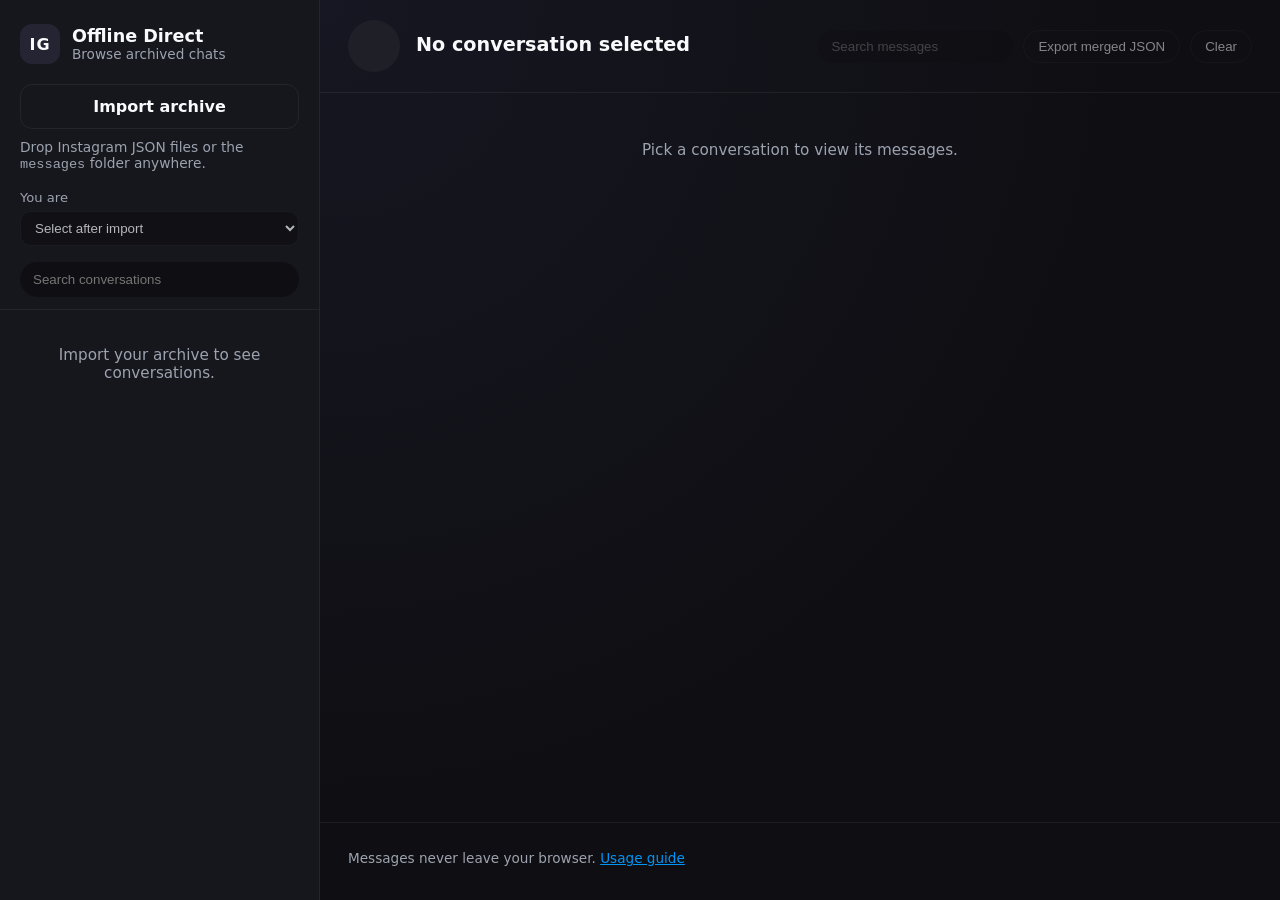
<file: index.html>
<!DOCTYPE html>
<html lang="en">
<head>
  <meta charset="UTF-8">
  <meta name="viewport" content="width=device-width, initial-scale=1.0">
  <title>IGoffline Archive Browser</title>
  <link rel="stylesheet" href="styles.css">
</head>
<body>
  <div class="app-shell">
    <aside class="sidebar" id="sidebar">
      <div class="sidebar-header">
        <div class="brand">
          <span class="brand-badge">IG</span>
          <div class="brand-info">
            <span class="brand-name">Offline Direct</span>
            <span class="brand-sub">Browse archived chats</span>
          </div>
        </div>
        <label class="import-button">
          <input type="file" id="fileInput" multiple webkitdirectory>
          Import archive
        </label>
        <p class="import-hint">Drop Instagram JSON files or the <code>messages</code> folder anywhere.</p>
        <div class="identity-picker">
          <label for="identitySelect">You are</label>
          <select id="identitySelect" disabled>
            <option value="" selected hidden>Select after import</option>
          </select>
        </div>
        <div class="thread-search">
          <input type="search" id="threadSearchInput" placeholder="Search conversations" disabled>
        </div>
      </div>
      <div class="thread-list" id="threadList" aria-label="Conversation list">
        <div class="empty-state">Import your archive to see conversations.</div>
      </div>
    </aside>

    <section class="conversation-panel">
      <header class="conversation-header" id="conversationHeader">
        <div class="conversation-meta">
          <div class="avatar" id="conversationAvatar" aria-hidden="true"></div>
          <div>
            <h2 id="conversationTitle">No conversation selected</h2>
            <p id="conversationParticipants"></p>
          </div>
        </div>
        <div class="conversation-actions">
          <div class="message-search">
            <input type="search" id="messageSearchInput" placeholder="Search messages" disabled>
          </div>
          <button id="exportButton" class="ghost-button" disabled>Export merged JSON</button>
          <button id="clearButton" class="ghost-button" disabled>Clear</button>
        </div>
      </header>

      <div class="message-list" id="messageList" aria-live="polite">
        <div class="empty-state">Pick a conversation to view its messages.</div>
      </div>

      <footer class="conversation-footer">
        <p>
          Messages never leave your browser. <a href="README.html" target="_blank" rel="noopener">Usage guide</a>
        </p>
      </footer>
    </section>
  </div>

  <div class="drop-overlay" id="dropOverlay">Drop files to import</div>

  <script type="module" src="src/app.js"></script>
</body>
</html>
</file>
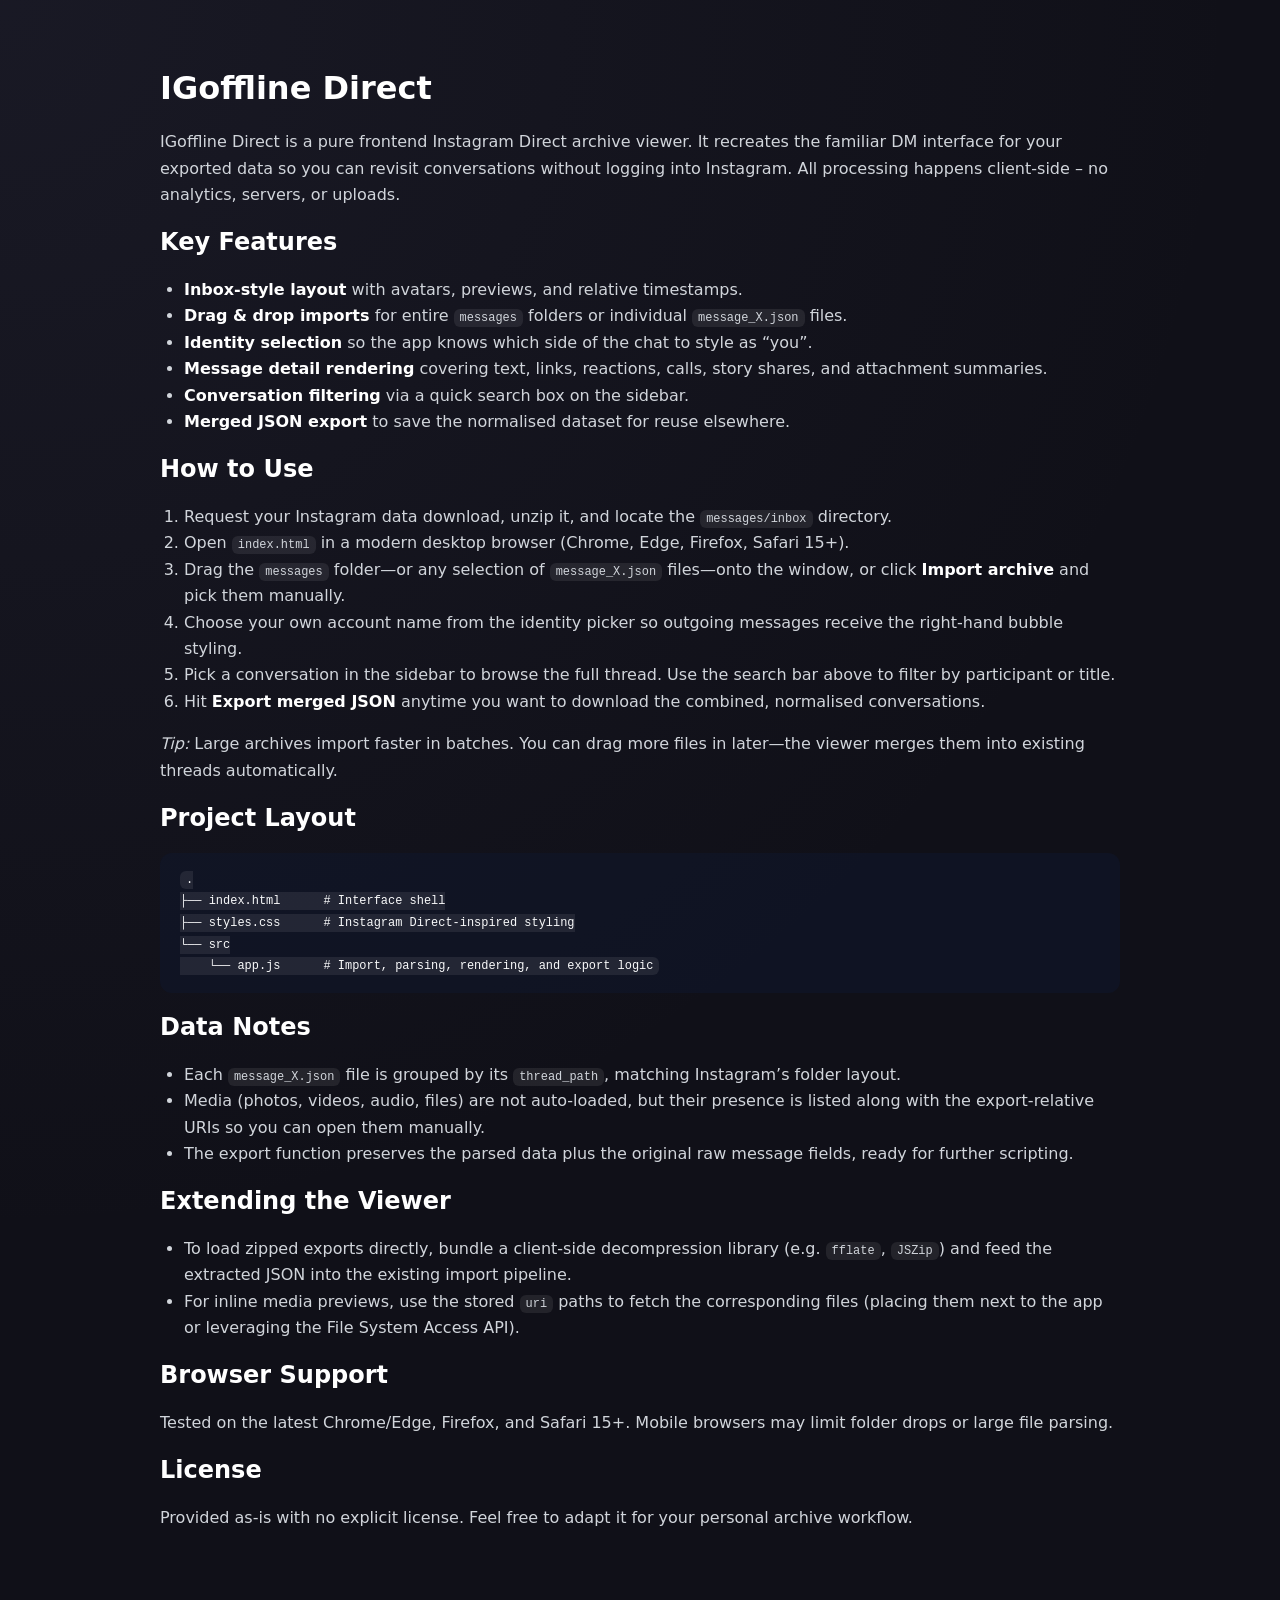
<file: README.html>
<!DOCTYPE html>
<html lang="en">
<head>
  <meta charset="UTF-8">
  <title>IGoffline Direct – Usage Guide</title>
  <meta name="viewport" content="width=device-width, initial-scale=1.0">
  <style>
    :root {
      color-scheme: dark light;
    }
    body {
      margin: 0 auto;
      max-width: 960px;
      padding: 48px 24px 64px;
      font-family: system-ui, -apple-system, BlinkMacSystemFont, "Segoe UI", sans-serif;
      line-height: 1.65;
      background: radial-gradient(circle at top left, rgba(77, 77, 110, 0.15), transparent 60%), #101018;
      color: #f9fafb;
    }
    h1, h2, h3 {
      color: #ffffff;
      line-height: 1.2;
    }
    p, li {
      color: #d1d5db;
    }
    a {
      color: #4ea8ff;
      text-decoration: none;
    }
    a:hover {
      text-decoration: underline;
    }
    code {
      background: rgba(255, 255, 255, 0.08);
      padding: 2px 6px;
      border-radius: 6px;
      font-size: 0.92em;
    }
    pre {
      background: rgba(15, 23, 42, 0.6);
      padding: 16px 20px;
      border-radius: 12px;
      overflow-x: auto;
    }
    ul, ol {
      padding-left: 24px;
    }
    strong {
      color: #ffffff;
    }
  </style>
</head>
<body>
  <h1>IGoffline Direct</h1>
  <p>
    IGoffline Direct is a pure frontend Instagram Direct archive viewer. It recreates the familiar DM interface for your exported data so you can revisit conversations without logging into Instagram. All processing happens client-side – no analytics, servers, or uploads.
  </p>

  <h2>Key Features</h2>
  <ul>
    <li><strong>Inbox-style layout</strong> with avatars, previews, and relative timestamps.</li>
    <li><strong>Drag &amp; drop imports</strong> for entire <code>messages</code> folders or individual <code>message_X.json</code> files.</li>
    <li><strong>Identity selection</strong> so the app knows which side of the chat to style as “you”.</li>
    <li><strong>Message detail rendering</strong> covering text, links, reactions, calls, story shares, and attachment summaries.</li>
    <li><strong>Conversation filtering</strong> via a quick search box on the sidebar.</li>
    <li><strong>Merged JSON export</strong> to save the normalised dataset for reuse elsewhere.</li>
  </ul>

  <h2>How to Use</h2>
  <ol>
    <li>Request your Instagram data download, unzip it, and locate the <code>messages/inbox</code> directory.</li>
    <li>Open <code>index.html</code> in a modern desktop browser (Chrome, Edge, Firefox, Safari&nbsp;15+).</li>
    <li>Drag the <code>messages</code> folder—or any selection of <code>message_X.json</code> files—onto the window, or click <strong>Import archive</strong> and pick them manually.</li>
    <li>Choose your own account name from the identity picker so outgoing messages receive the right-hand bubble styling.</li>
    <li>Pick a conversation in the sidebar to browse the full thread. Use the search bar above to filter by participant or title.</li>
    <li>Hit <strong>Export merged JSON</strong> anytime you want to download the combined, normalised conversations.</li>
  </ol>
  <p><em>Tip:</em> Large archives import faster in batches. You can drag more files in later—the viewer merges them into existing threads automatically.</p>

  <h2>Project Layout</h2>
  <pre><code>.
├── index.html      # Interface shell
├── styles.css      # Instagram Direct-inspired styling
└── src
    └── app.js      # Import, parsing, rendering, and export logic
</code></pre>

  <h2>Data Notes</h2>
  <ul>
    <li>Each <code>message_X.json</code> file is grouped by its <code>thread_path</code>, matching Instagram’s folder layout.</li>
    <li>Media (photos, videos, audio, files) are not auto-loaded, but their presence is listed along with the export-relative URIs so you can open them manually.</li>
    <li>The export function preserves the parsed data plus the original raw message fields, ready for further scripting.</li>
  </ul>

  <h2>Extending the Viewer</h2>
  <ul>
    <li>To load zipped exports directly, bundle a client-side decompression library (e.g. <code>fflate</code>, <code>JSZip</code>) and feed the extracted JSON into the existing import pipeline.</li>
    <li>For inline media previews, use the stored <code>uri</code> paths to fetch the corresponding files (placing them next to the app or leveraging the File System Access API).</li>
  </ul>

  <h2>Browser Support</h2>
  <p>
    Tested on the latest Chrome/Edge, Firefox, and Safari 15+. Mobile browsers may limit folder drops or large file parsing.
  </p>

  <h2>License</h2>
  <p>
    Provided as-is with no explicit license. Feel free to adapt it for your personal archive workflow.
  </p>
</body>
</html>
</file>
<file: styles.css>
:root {
  color-scheme: dark light;
  --bg: #0f0f13;
  --bg-elevated: #16161d;
  --bg-hover: #1f1f28;
  --bg-selected: #242433;
  --bg-outgoing: linear-gradient(135deg, #1b68ff, #9747ff);
  --bg-incoming: #262636;
  --border: rgba(255, 255, 255, 0.06);
  --text-primary: #f9fafb;
  --text-secondary: #9ca3af;
  --accent: #0095f6;
  --danger: #ff4d67;
  --radius: 16px;
  font-family: 'Inter', 'Segoe UI', system-ui, -apple-system, BlinkMacSystemFont, sans-serif;
}

* {
  box-sizing: border-box;
}

body {
  margin: 0;
  background: var(--bg);
  color: var(--text-primary);
  min-height: 100vh;
}

a {
  color: var(--accent);
}

.app-shell {
  display: flex;
  min-height: 100vh;
  max-height: 100vh;
  overflow: hidden;
}

.sidebar {
  width: clamp(320px, 25vw, 380px);
  background: var(--bg-elevated);
  border-right: 1px solid var(--border);
  display: flex;
  flex-direction: column;
}

.sidebar-header {
  padding: 24px 20px 12px;
  border-bottom: 1px solid var(--border);
}

.brand {
  display: flex;
  align-items: center;
  gap: 12px;
  margin-bottom: 20px;
}

.brand-badge {
  display: inline-flex;
  align-items: center;
  justify-content: center;
  width: 40px;
  height: 40px;
  border-radius: 12px;
  background: var(--bg-selected);
  font-weight: 700;
  letter-spacing: 0.06em;
}

.brand-info {
  display: flex;
  flex-direction: column;
}

.brand-name {
  font-weight: 700;
  font-size: 1.1rem;
}

.brand-sub {
  font-size: 0.85rem;
  color: var(--text-secondary);
}

.import-button {
  display: inline-flex;
  align-items: center;
  justify-content: center;
  gap: 10px;
  width: 100%;
  padding: 12px 14px;
  border-radius: 12px;
  border: 1px solid var(--border);
  background: transparent;
  color: var(--text-primary);
  cursor: pointer;
  transition: background 0.2s ease, border-color 0.2s ease;
  font-weight: 600;
}

.import-button:hover {
  background: var(--bg-hover);
  border-color: rgba(255, 255, 255, 0.12);
}

.import-button input[type='file'] {
  display: none;
}

.import-hint {
  margin: 10px 0 18px;
  color: var(--text-secondary);
  font-size: 0.86rem;
}

.identity-picker {
  display: flex;
  flex-direction: column;
  gap: 6px;
  margin-bottom: 16px;
}

.identity-picker label {
  font-size: 0.82rem;
  color: var(--text-secondary);
}

.identity-picker select {
  background: var(--bg);
  border: 1px solid var(--border);
  border-radius: 10px;
  padding: 8px 10px;
  color: inherit;
}

.thread-search input[type='search'] {
  width: 100%;
  padding: 9px 12px;
  border-radius: 999px;
  border: 1px solid transparent;
  background: var(--bg);
  color: inherit;
  transition: border-color 0.2s ease;
}

.thread-search input[type='search']:focus {
  outline: none;
  border-color: var(--accent);
}

.thread-list {
  flex: 1;
  overflow-y: auto;
  padding: 12px 0;
}

.empty-state {
  padding: 24px;
  text-align: center;
  color: var(--text-secondary);
  font-size: 0.95rem;
}

.thread-item {
  display: flex;
  gap: 12px;
  padding: 12px 20px;
  cursor: pointer;
  transition: background 0.2s ease;
  width: 100%;
  border: none;
  background: transparent;
  color: inherit;
  text-align: left;
  font: inherit;
}

.thread-item:hover {
  background: var(--bg-hover);
}

.thread-item.active {
  background: var(--bg-selected);
}

.thread-avatar {
  width: 48px;
  height: 48px;
  border-radius: 50%;
  background: var(--bg-hover);
  flex-shrink: 0;
  display: flex;
  align-items: center;
  justify-content: center;
  font-weight: 600;
}

.thread-info {
  display: flex;
  flex-direction: column;
  gap: 3px;
  min-width: 0;
}

.thread-title {
  font-weight: 600;
  font-size: 0.98rem;
  display: flex;
  justify-content: space-between;
  align-items: center;
}

.thread-preview {
  font-size: 0.85rem;
  color: var(--text-secondary);
  white-space: nowrap;
  overflow: hidden;
  text-overflow: ellipsis;
}

.thread-time {
  font-size: 0.78rem;
  color: var(--text-secondary);
  margin-left: 8px;
  flex-shrink: 0;
}

.conversation-panel {
  flex: 1;
  display: flex;
  flex-direction: column;
  background: radial-gradient(circle at top left, rgba(45, 45, 80, 0.25), transparent 60%), var(--bg);
}

.conversation-header {
  padding: 20px 28px;
  border-bottom: 1px solid var(--border);
  display: flex;
  justify-content: space-between;
  align-items: center;
  gap: 16px;
}

.conversation-meta {
  display: flex;
  align-items: center;
  gap: 16px;
}

.avatar {
  width: 52px;
  height: 52px;
  border-radius: 50%;
  background: var(--bg-hover);
  display: flex;
  align-items: center;
  justify-content: center;
  font-weight: 700;
  font-size: 1rem;
}

#conversationTitle {
  margin: 0;
  font-size: 1.2rem;
}

#conversationParticipants {
  margin: 4px 0 0;
  color: var(--text-secondary);
  font-size: 0.85rem;
  max-width: clamp(200px, 30vw, 420px);
}

.conversation-actions {
  display: flex;
  align-items: center;
  gap: 10px;
  flex-wrap: wrap;
  justify-content: flex-end;
}

.message-search {
  flex: 1;
  max-width: clamp(180px, 28vw, 320px);
  min-width: 160px;
}

.message-search input[type='search'] {
  width: 100%;
  padding: 8px 12px;
  border-radius: 999px;
  border: 1px solid transparent;
  background: var(--bg);
  color: inherit;
  transition: border-color 0.2s ease;
}

.message-search input[type='search']:focus {
  outline: none;
  border-color: var(--accent);
}

.message-search input[type='search']:disabled {
  opacity: 0.5;
  cursor: not-allowed;
}
.ghost-button {
  padding: 8px 14px;
  border-radius: 999px;
  border: 1px solid var(--border);
  background: transparent;
  color: inherit;
  cursor: pointer;
  transition: border-color 0.2s ease, background 0.2s ease;
}

.ghost-button:hover:not(:disabled) {
  background: var(--bg-hover);
  border-color: rgba(255, 255, 255, 0.15);
}

.ghost-button:disabled {
  opacity: 0.5;
  cursor: not-allowed;
}

.message-list {
  flex: 1;
  overflow-y: auto;
  padding: 24px clamp(18px, 4vw, 48px);
  display: flex;
  flex-direction: column;
  gap: 16px;
  position: relative;
}

.message-group {
  display: flex;
  flex-direction: column;
  gap: 4px;
  scroll-margin-top: 96px;
}

.action-wrapper {
  scroll-margin-top: 96px;
}

.message-meta {
  display: flex;
  align-items: center;
  gap: 8px;
  color: var(--text-secondary);
  font-size: 0.78rem;
  margin-bottom: 2px;
  flex-wrap: wrap;
}

.message-meta-text {
  margin-right: auto;
}

.jump-button {
  margin-left: auto;
  padding: 4px 10px;
  border-radius: 999px;
  border: 1px solid var(--border);
  background: transparent;
  color: var(--text-secondary);
  font-size: 0.72rem;
  font-weight: 600;
  cursor: pointer;
  transition: border-color 0.2s ease, color 0.2s ease, background 0.2s ease;
}

.jump-button:hover {
  border-color: var(--accent);
  color: var(--text-primary);
  background: rgba(0, 149, 246, 0.1);
}

.jump-button:focus-visible {
  outline: 2px solid var(--accent);
  outline-offset: 2px;
}

.action-controls {
  justify-content: flex-end;
}

.message-bubble {
  max-width: min(68%, 560px);
  padding: 12px 16px;
  border-radius: 18px;
  background: var(--bg-incoming);
  color: var(--text-primary);
  line-height: 1.45;
  position: relative;
  word-break: break-word;
}

.message-bubble.outgoing {
  align-self: flex-end;
  background: var(--bg-outgoing);
}

.message-bubble.outgoing .timestamp {
  align-self: flex-end;
}

.message-bubble + .message-bubble {
  margin-top: 4px;
}

.message-text + .message-attachment {
  margin-top: 8px;
}

.message-attachment {
  display: flex;
  align-items: center;
  gap: 10px;
  padding: 10px 12px;
  background: rgba(255, 255, 255, 0.04);
  border-radius: 12px;
  font-size: 0.85rem;
}

.message-bubble.outgoing .message-attachment {
  background: rgba(255, 255, 255, 0.12);
}

.message-attachment strong {
  font-size: 0.82rem;
}

.reaction-row {
  display: inline-flex;
  gap: 6px;
  margin-top: 6px;
  background: rgba(0, 0, 0, 0.25);
  border-radius: 999px;
  padding: 2px 8px;
  font-size: 0.75rem;
}

.date-divider {
  align-self: center;
  padding: 6px 14px;
  border-radius: 999px;
  background: rgba(255, 255, 255, 0.06);
  color: var(--text-secondary);
  font-size: 0.75rem;
  margin: 18px 0;
  transition: box-shadow 0.2s ease;
}

.action-message {
  background: rgba(255, 255, 255, 0.04);
  color: var(--text-secondary);
  font-size: 0.78rem;
}

.message-group.message-focus .message-bubble {
  box-shadow: 0 0 0 2px rgba(0, 149, 246, 0.35);
}

.action-wrapper.message-focus .date-divider {
  box-shadow: 0 0 0 2px rgba(0, 149, 246, 0.35);
}

.conversation-footer {
  padding: 14px 28px 20px;
  border-top: 1px solid var(--border);
  font-size: 0.85rem;
  color: var(--text-secondary);
}

.drop-overlay {
  position: fixed;
  inset: 0;
  display: none;
  align-items: center;
  justify-content: center;
  background: rgba(0, 0, 0, 0.6);
  color: white;
  font-size: 1.4rem;
  letter-spacing: 0.04em;
  z-index: 10;
}

.drop-overlay.active {
  display: flex;
}

code {
  font-family: 'SFMono-Regular', Consolas, 'Liberation Mono', Menlo, monospace;
  font-size: 0.85rem;
}

@media (max-width: 960px) {
  .app-shell {
    flex-direction: column;
  }

  .sidebar {
    width: 100%;
    max-height: 50vh;
  }

  .conversation-panel {
    max-height: 50vh;
  }
}
</file>
